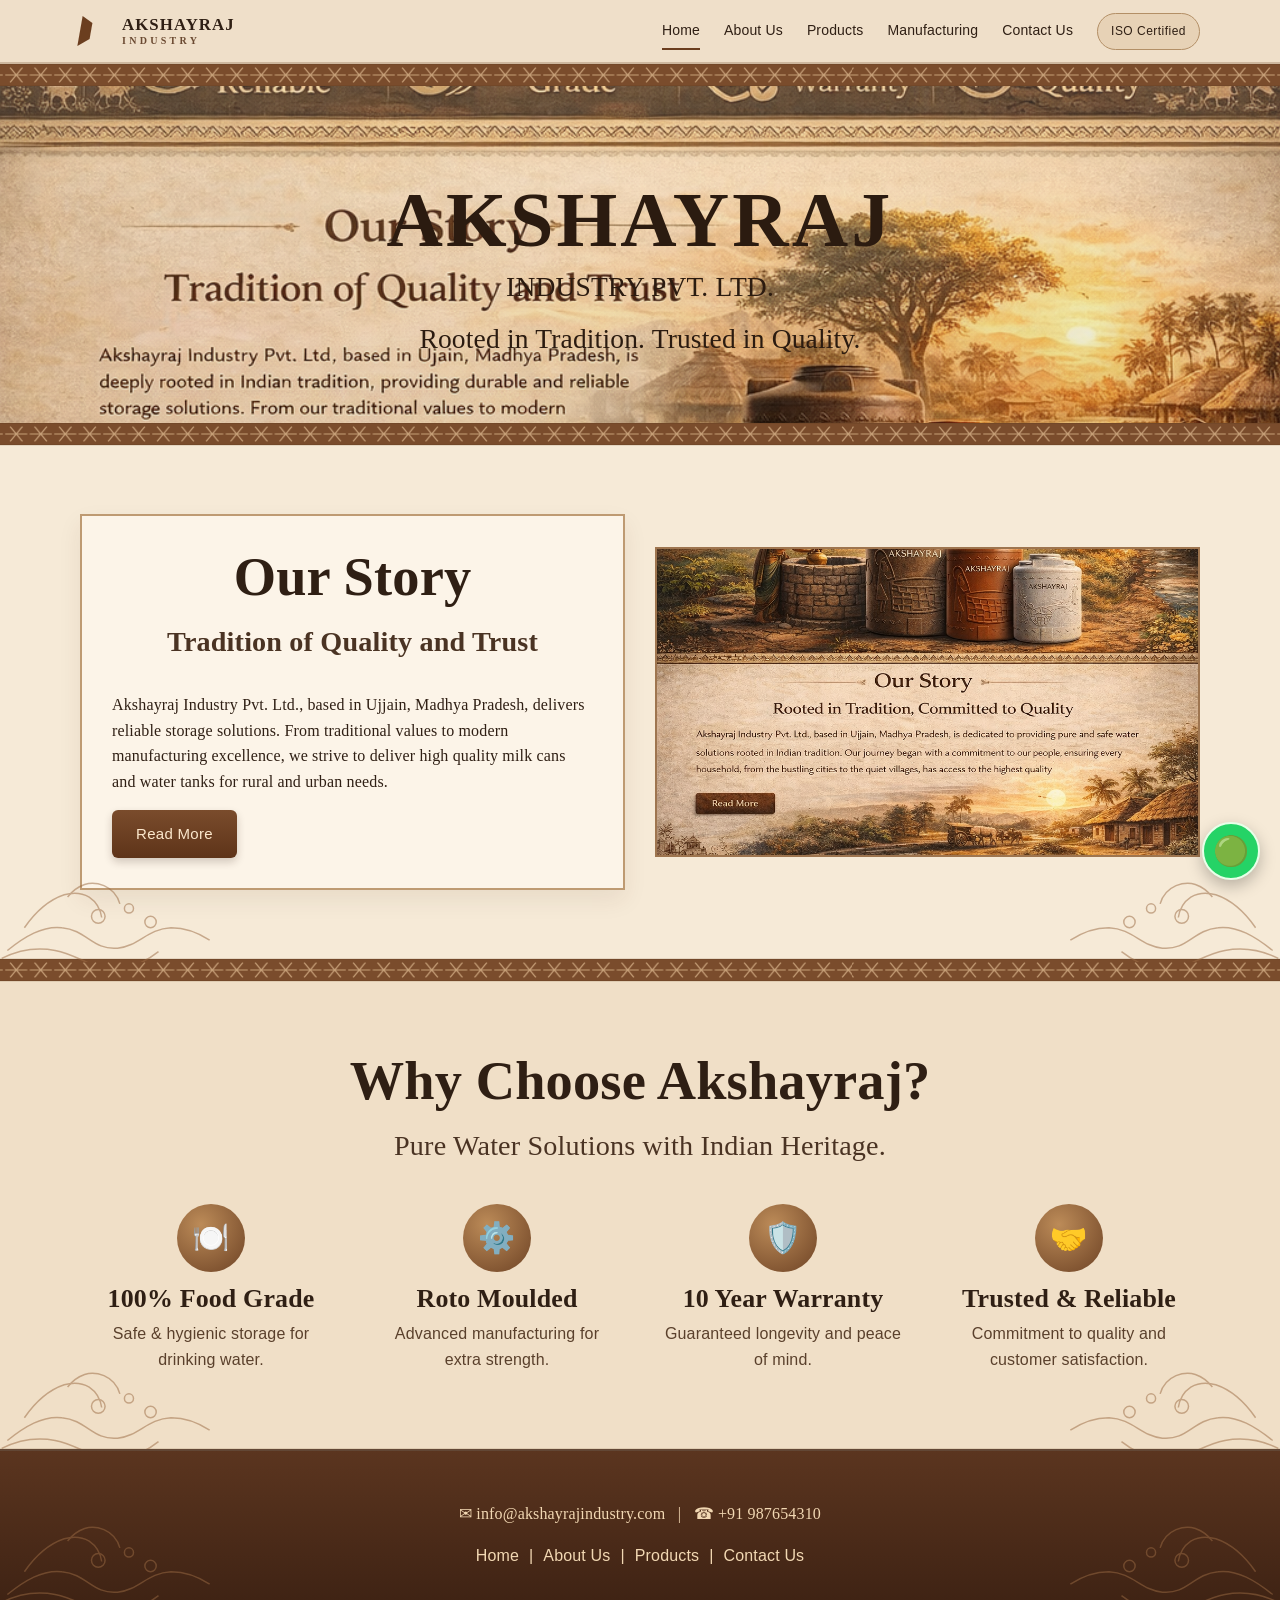
<file: index.html>
<!DOCTYPE html>
<html lang="en">
<head>
  <meta charset="UTF-8" />
  <meta name="viewport" content="width=device-width, initial-scale=1.0" />
  <meta name="description" content="Akshayraj Industry Pvt. Ltd. delivers durable water tanks and milk cans rooted in Indian values of quality and trust." />
  <meta name="keywords" content="water tanks, milk cans, roto moulding, Akshayraj Industry, food grade storage" />
  <title>Akshayraj Industry Pvt. Ltd. | Home</title>
  <link rel="stylesheet" href="assets/css/style.css" />
</head>
<body>
<header class="header">
  <div class="container">
    <a class="brand" href="index.html"><span class="brand-mark"></span><span>AKSHAYRAJ<br><small>INDUSTRY</small></span></a>
    <button class="nav-toggle" aria-label="Open menu">☰</button>
    <nav class="nav" aria-label="Primary navigation">
      <a class="active" href="index.html">Home</a><a href="about.html">About Us</a><a href="products.html">Products</a><a href="manufacturing.html">Manufacturing</a><a href="contact.html">Contact Us</a><span class="badge">ISO Certified</span>
    </nav>
  </div>
</header>
<div class="top-border"></div>
<section class="hero has-image" style="background-image:url('design-reference/Home page design image.png')">
  <div class="overlay"></div>
  <div class="container hero-content">
    <h1>AKSHAYRAJ</h1>
    <p>INDUSTRY PVT. LTD.</p>
    <p>Rooted in Tradition. Trusted in Quality.</p>
  </div>
</section>
<div class="mid-border"></div>
<main>
<section class="section">
  <div class="container story">
    <article class="panel">
      <h2 class="section-title">Our Story</h2>
      <h3 class="subtitle">Tradition of Quality and Trust</h3>
      <p>Akshayraj Industry Pvt. Ltd., based in Ujjain, Madhya Pradesh, delivers reliable storage solutions. From traditional values to modern manufacturing excellence, we strive to deliver high quality milk cans and water tanks for rural and urban needs.</p>
      <a href="about.html" class="btn">Read More</a>
    </article>
    <div class="story-image" style="background-image:url('design-reference/About page design image.png')"></div>
  </div>
</section>
<div class="mid-border"></div>
<section class="section alt">
  <div class="container">
    <h2 class="section-title">Why Choose Akshayraj?</h2>
    <p class="subtitle">Pure Water Solutions with Indian Heritage.</p>
    <div class="features">
      <div class="feature"><div class="icon">🍽️</div><h3>100% Food Grade</h3><p>Safe & hygienic storage for drinking water.</p></div>
      <div class="feature"><div class="icon">⚙️</div><h3>Roto Moulded</h3><p>Advanced manufacturing for extra strength.</p></div>
      <div class="feature"><div class="icon">🛡️</div><h3>10 Year Warranty</h3><p>Guaranteed longevity and peace of mind.</p></div>
      <div class="feature"><div class="icon">🤝</div><h3>Trusted & Reliable</h3><p>Commitment to quality and customer satisfaction.</p></div>
    </div>
  </div>
</section>
</main>
<footer class="footer">
  <div class="container">
    <p>✉ info@akshayrajindustry.com &nbsp; | &nbsp; ☎ +91 987654310</p>
    <div class="footer-nav"><a href="index.html">Home</a> | <a href="about.html">About Us</a> | <a href="products.html">Products</a> | <a href="contact.html">Contact Us</a></div>
  </div>
</footer>
<a class="whatsapp-float" href="https://wa.me/919876543210" aria-label="Chat on WhatsApp" target="_blank" rel="noopener">🟢</a>
<script src="assets/js/main.js"></script>
</body>
</html>
</file>
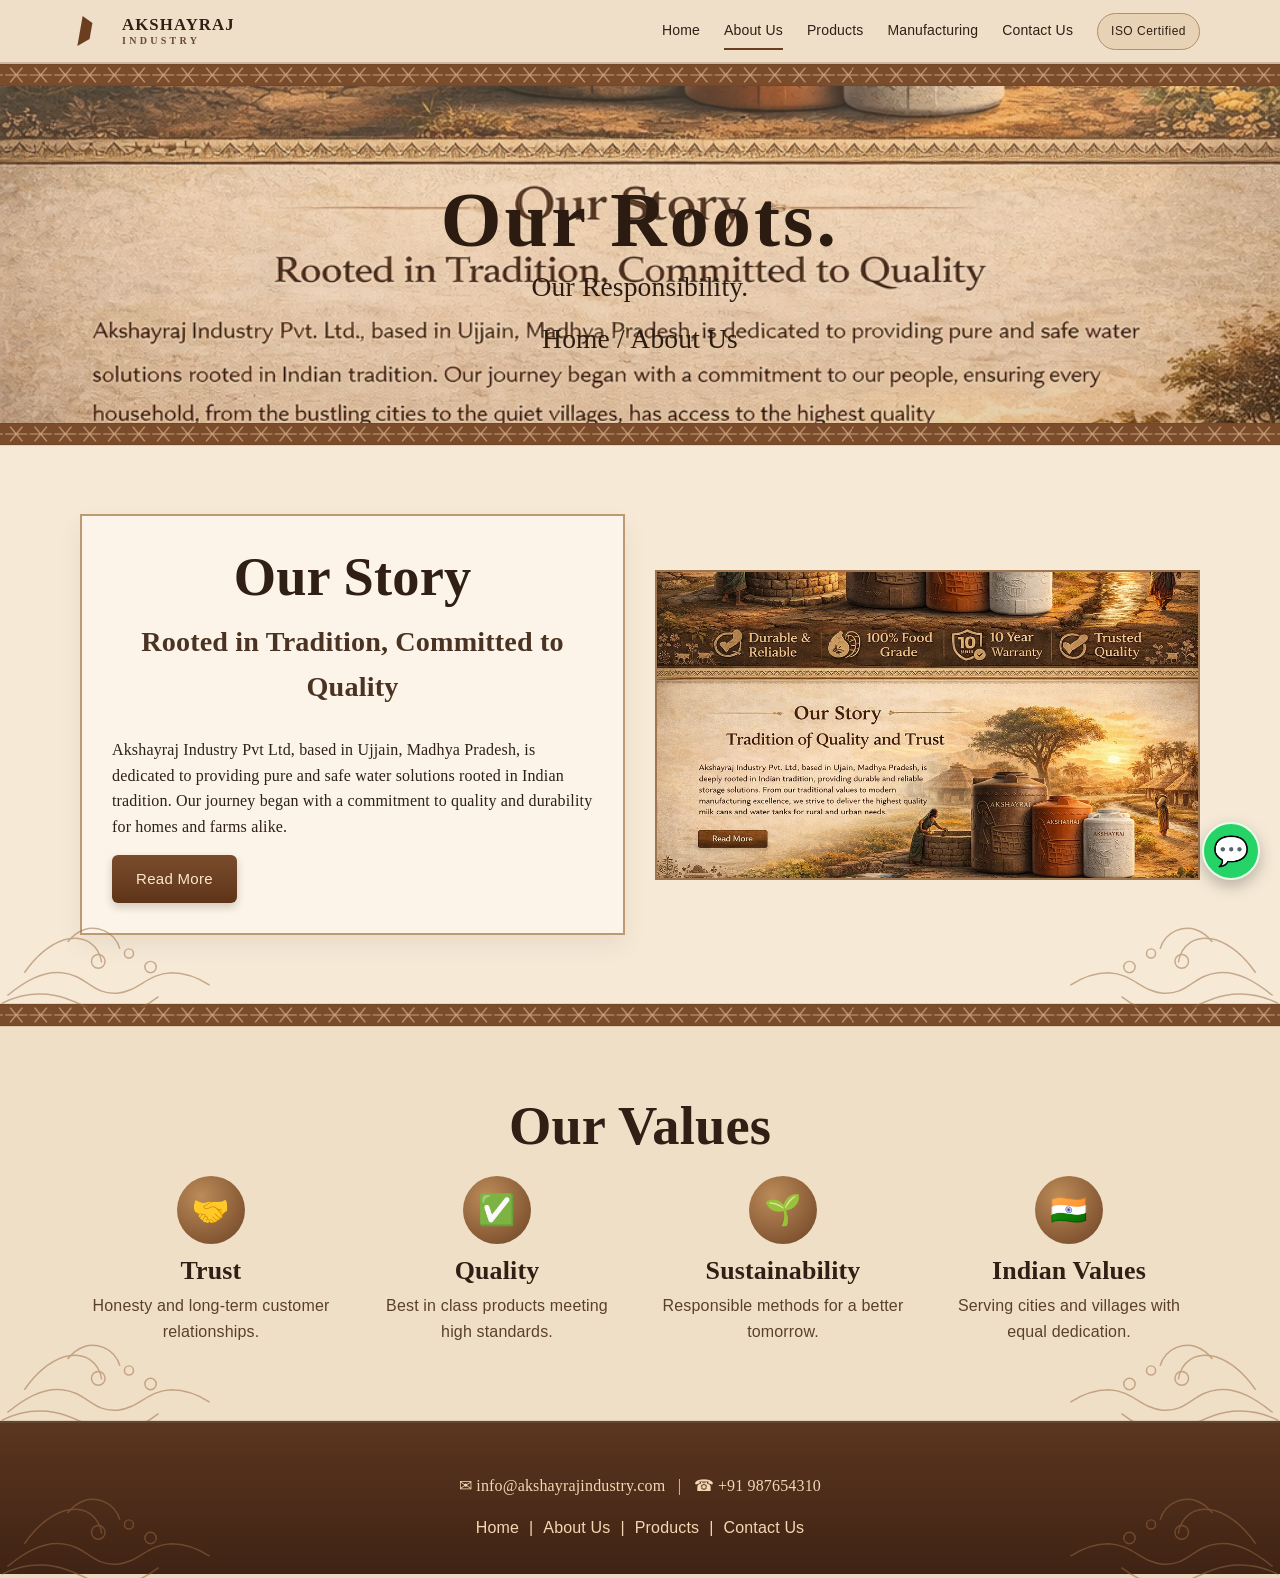
<file: about.html>
<!DOCTYPE html>
<html lang="en">
<head>
  <meta charset="UTF-8" /><meta name="viewport" content="width=device-width, initial-scale=1.0" />
  <meta name="description" content="Learn about Akshayraj Industry Pvt. Ltd. and our roots in trusted Indian manufacturing values." />
  <title>About Us | Akshayraj Industry Pvt. Ltd.</title>
  <link rel="stylesheet" href="assets/css/style.css" />
</head>
<body>
<header class="header"><div class="container"><a class="brand" href="index.html"><span class="brand-mark"></span><span>AKSHAYRAJ<br><small>INDUSTRY</small></span></a><button class="nav-toggle">☰</button><nav class="nav"><a href="index.html">Home</a><a class="active" href="about.html">About Us</a><a href="products.html">Products</a><a href="manufacturing.html">Manufacturing</a><a href="contact.html">Contact Us</a><span class="badge">ISO Certified</span></nav></div></header>
<div class="top-border"></div>
<section class="hero has-image" style="background-image:url('design-reference/About page design image.png')"><div class="overlay"></div><div class="container hero-content"><h1>Our Roots.</h1><p>Our Responsibility.</p><p>Home / About Us</p></div></section>
<div class="mid-border"></div>
<main>
<section class="section"><div class="container story"><article class="panel"><h2 class="section-title">Our Story</h2><h3 class="subtitle">Rooted in Tradition, Committed to Quality</h3><p>Akshayraj Industry Pvt Ltd, based in Ujjain, Madhya Pradesh, is dedicated to providing pure and safe water solutions rooted in Indian tradition. Our journey began with a commitment to quality and durability for homes and farms alike.</p><a href="products.html" class="btn">Read More</a></article><div class="story-image" style="background-image:url('design-reference/Home page design image.png')"></div></div></section>
<div class="mid-border"></div>
<section class="section alt"><div class="container"><h2 class="section-title">Our Values</h2><div class="features"><div class="feature"><div class="icon">🤝</div><h3>Trust</h3><p>Honesty and long-term customer relationships.</p></div><div class="feature"><div class="icon">✅</div><h3>Quality</h3><p>Best in class products meeting high standards.</p></div><div class="feature"><div class="icon">🌱</div><h3>Sustainability</h3><p>Responsible methods for a better tomorrow.</p></div><div class="feature"><div class="icon">🇮🇳</div><h3>Indian Values</h3><p>Serving cities and villages with equal dedication.</p></div></div></div></section>
</main>
<footer class="footer"><div class="container"><p>✉ info@akshayrajindustry.com &nbsp; | &nbsp; ☎ +91 987654310</p><div class="footer-nav"><a href="index.html">Home</a> | <a href="about.html">About Us</a> | <a href="products.html">Products</a> | <a href="contact.html">Contact Us</a></div></div></footer>
<a class="whatsapp-float" href="https://wa.me/919876543210" target="_blank" rel="noopener">💬</a>
<script src="assets/js/main.js"></script>
</body></html>
</file>
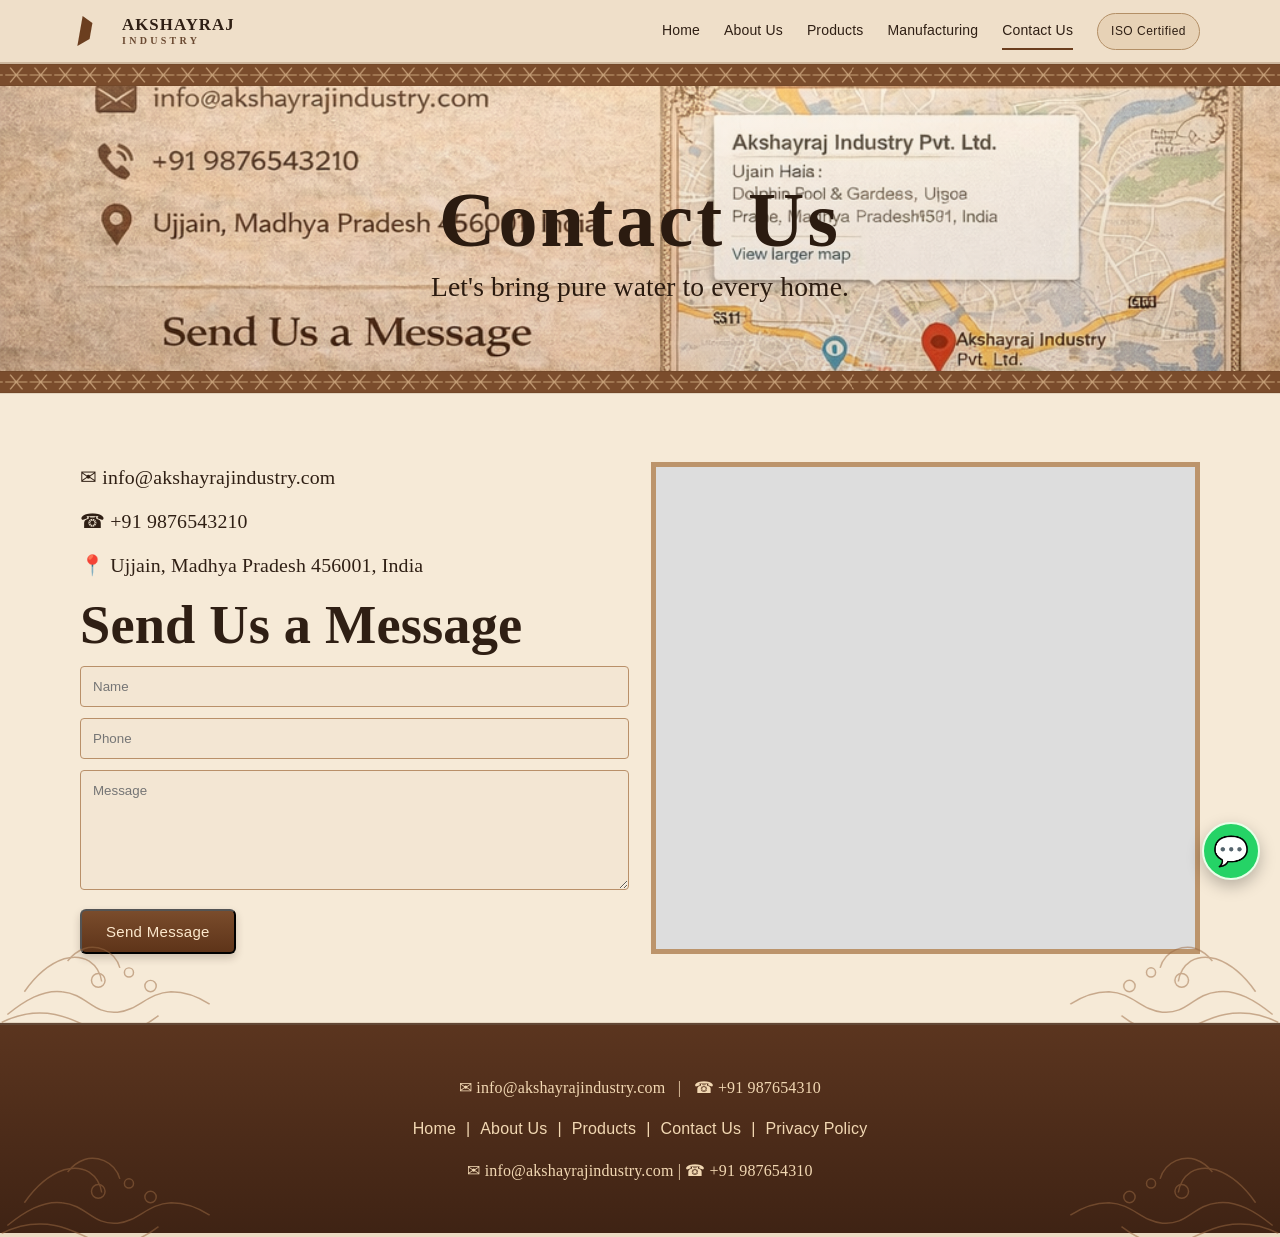
<file: contact.html>
<!DOCTYPE html>
<html lang="en"><head><meta charset="UTF-8" /><meta name="viewport" content="width=device-width, initial-scale=1.0" />
<meta name="description" content="Contact Akshayraj Industry Pvt. Ltd. for water tank and dairy storage product inquiries." />
<title>Contact Us | Akshayraj Industry Pvt. Ltd.</title><link rel="stylesheet" href="assets/css/style.css" /></head>
<body>
<header class="header"><div class="container"><a class="brand" href="index.html"><span class="brand-mark"></span><span>AKSHAYRAJ<br><small>INDUSTRY</small></span></a><button class="nav-toggle">☰</button><nav class="nav"><a href="index.html">Home</a><a href="about.html">About Us</a><a href="products.html">Products</a><a href="manufacturing.html">Manufacturing</a><a class="active" href="contact.html">Contact Us</a><span class="badge">ISO Certified</span></nav></div></header>
<div class="top-border"></div>
<section class="hero has-image" style="background-image:url('design-reference/Contact page design image.png')"><div class="overlay"></div><div class="container hero-content"><h1>Contact Us</h1><p>Let's bring pure water to every home.</p></div></section>
<div class="mid-border"></div>
<main>
<section class="section"><div class="container contact-grid"><div><div class="contact-list"><div>✉ info@akshayrajindustry.com</div><div>☎ +91 9876543210</div><div>📍 Ujjain, Madhya Pradesh 456001, India</div></div><h2 class="section-title" style="text-align:left">Send Us a Message</h2><form class="form" action="send-mail.php" method="post"><input type="text" name="name" placeholder="Name" required /><input type="tel" name="phone" placeholder="Phone" required /><textarea name="message" placeholder="Message" required></textarea><button class="btn" type="submit">Send Message</button></form></div><div class="map"><iframe src="https://maps.google.com/maps?q=Ujjain%20Madhya%20Pradesh&t=&z=13&ie=UTF8&iwloc=&output=embed" loading="lazy" referrerpolicy="no-referrer-when-downgrade"></iframe></div></div></section>
</main>
<footer class="footer"><div class="container"><p>✉ info@akshayrajindustry.com &nbsp; | &nbsp; ☎ +91 987654310</p><div class="footer-nav"><a href="index.html">Home</a> | <a href="about.html">About Us</a> | <a href="products.html">Products</a> | <a href="contact.html">Contact Us</a> | <a href="#">Privacy Policy</a></div><p>✉ info@akshayrajindustry.com | ☎ +91 987654310</p></div></footer>
<a class="whatsapp-float" href="https://wa.me/919876543210" target="_blank" rel="noopener">💬</a>
<script src="assets/js/main.js"></script>
</body></html>
</file>
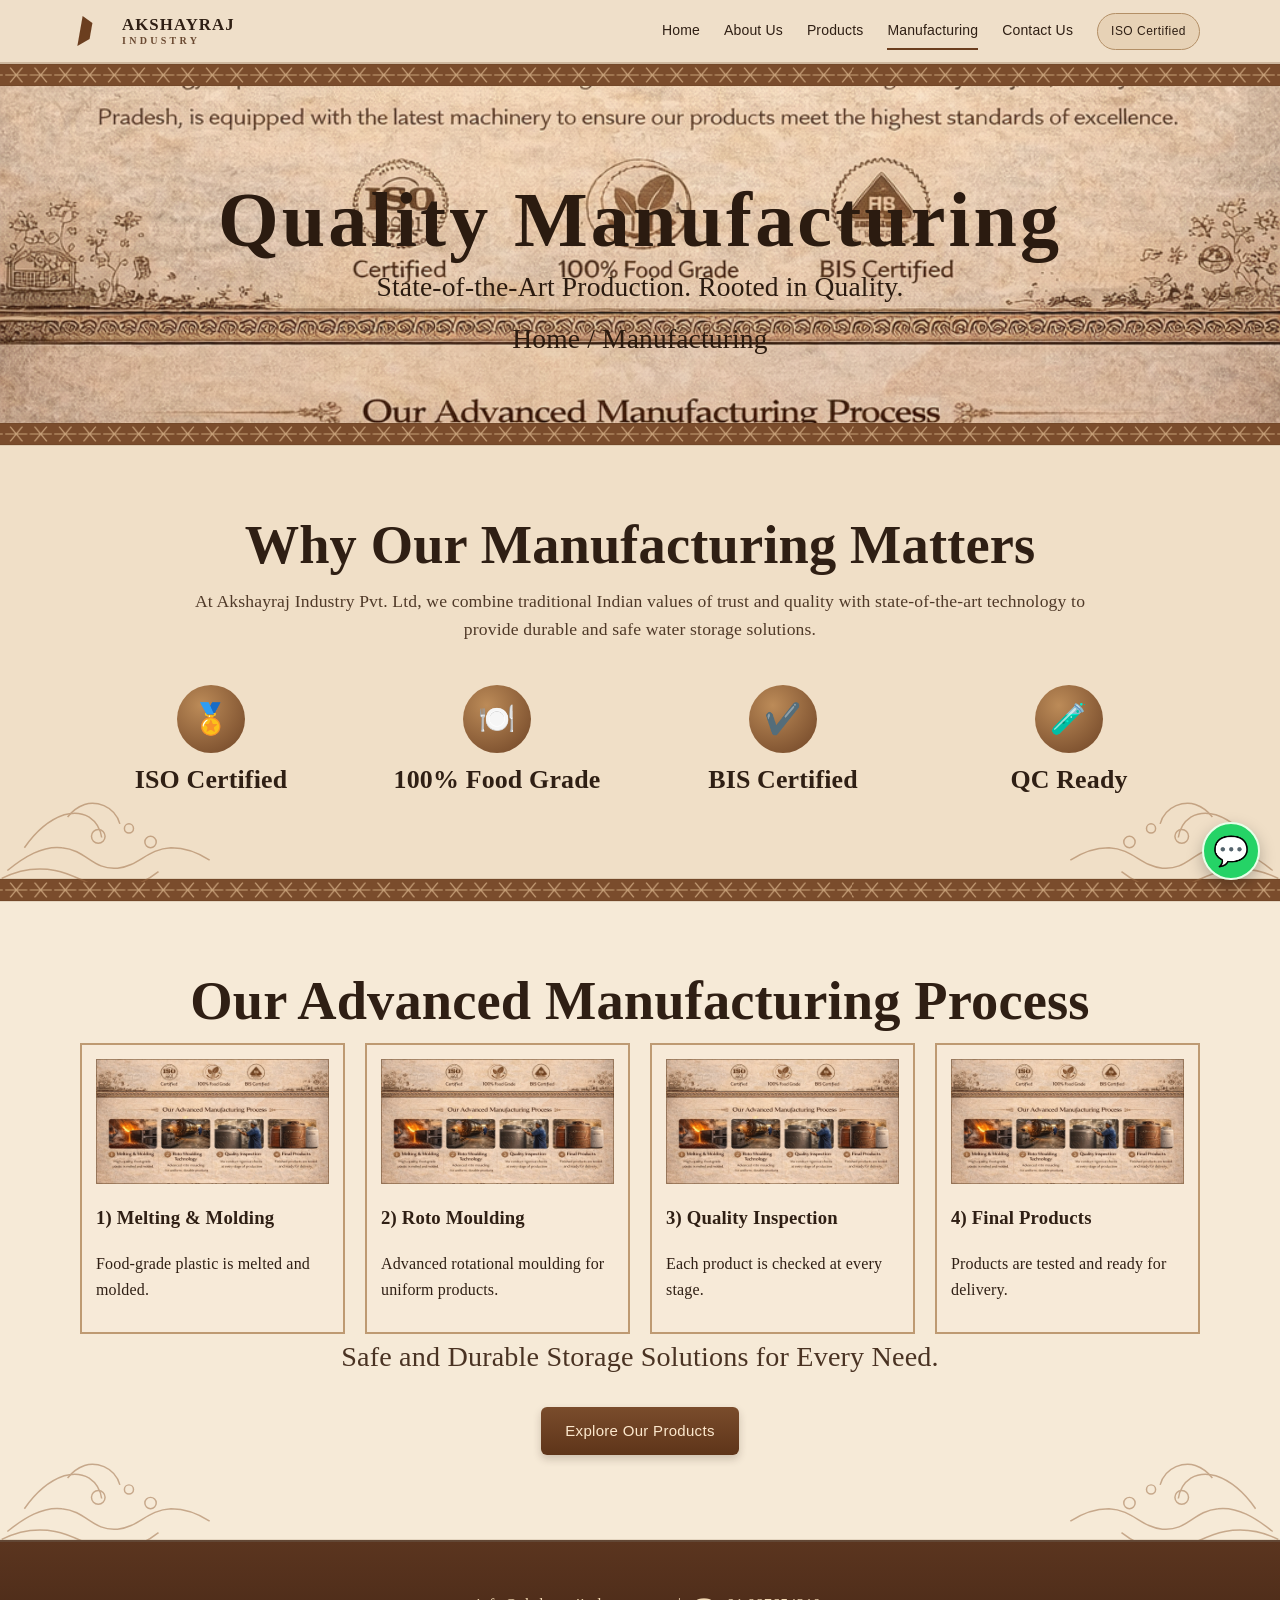
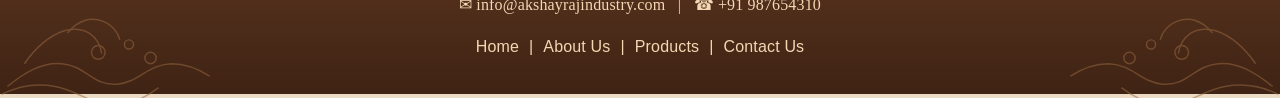
<file: manufacturing.html>
<!DOCTYPE html>
<html lang="en"><head><meta charset="UTF-8" /><meta name="viewport" content="width=device-width, initial-scale=1.0" />
<meta name="description" content="State-of-the-art manufacturing from Akshayraj Industry Pvt. Ltd. ensuring durable, food-grade storage products." />
<title>Manufacturing | Akshayraj Industry Pvt. Ltd.</title><link rel="stylesheet" href="assets/css/style.css" /></head>
<body>
<header class="header"><div class="container"><a class="brand" href="index.html"><span class="brand-mark"></span><span>AKSHAYRAJ<br><small>INDUSTRY</small></span></a><button class="nav-toggle">☰</button><nav class="nav"><a href="index.html">Home</a><a href="about.html">About Us</a><a href="products.html">Products</a><a class="active" href="manufacturing.html">Manufacturing</a><a href="contact.html">Contact Us</a><span class="badge">ISO Certified</span></nav></div></header>
<div class="top-border"></div>
<section class="hero has-image" style="background-image:url('design-reference/Manufacturing page design image.png')"><div class="overlay"></div><div class="container hero-content"><h1>Quality Manufacturing</h1><p>State-of-the-Art Production. Rooted in Quality.</p><p>Home / Manufacturing</p></div></section>
<div class="mid-border"></div>
<main>
<section class="section alt"><div class="container"><h2 class="section-title">Why Our Manufacturing Matters</h2><p class="lead">At Akshayraj Industry Pvt. Ltd, we combine traditional Indian values of trust and quality with state-of-the-art technology to provide durable and safe water storage solutions.</p><div class="features"><div class="feature"><div class="icon">🏅</div><h3>ISO Certified</h3></div><div class="feature"><div class="icon">🍽️</div><h3>100% Food Grade</h3></div><div class="feature"><div class="icon">✔️</div><h3>BIS Certified</h3></div><div class="feature"><div class="icon">🧪</div><h3>QC Ready</h3></div></div></div></section>
<div class="mid-border"></div>
<section class="section"><div class="container"><h2 class="section-title">Our Advanced Manufacturing Process</h2><div class="process-grid"><article class="step"><div class="thumb" style="background-image:url('design-reference/Manufacturing page design image.png');background-position:4% 68%"></div><h3>1) Melting & Molding</h3><p>Food-grade plastic is melted and molded.</p></article><article class="step"><div class="thumb" style="background-image:url('design-reference/Manufacturing page design image.png');background-position:31% 68%"></div><h3>2) Roto Moulding</h3><p>Advanced rotational moulding for uniform products.</p></article><article class="step"><div class="thumb" style="background-image:url('design-reference/Manufacturing page design image.png');background-position:52% 68%"></div><h3>3) Quality Inspection</h3><p>Each product is checked at every stage.</p></article><article class="step"><div class="thumb" style="background-image:url('design-reference/Manufacturing page design image.png');background-position:83% 68%"></div><h3>4) Final Products</h3><p>Products are tested and ready for delivery.</p></article></div><p class="subtitle">Safe and Durable Storage Solutions for Every Need.</p><p style="text-align:center"><a href="products.html" class="btn">Explore Our Products</a></p></div></section>
</main>
<footer class="footer"><div class="container"><p>✉ info@akshayrajindustry.com &nbsp; | &nbsp; ☎ +91 987654310</p><div class="footer-nav"><a href="index.html">Home</a> | <a href="about.html">About Us</a> | <a href="products.html">Products</a> | <a href="contact.html">Contact Us</a></div></div></footer>
<a class="whatsapp-float" href="https://wa.me/919876543210" target="_blank" rel="noopener">💬</a>
<script src="assets/js/main.js"></script>
</body></html>
</file>
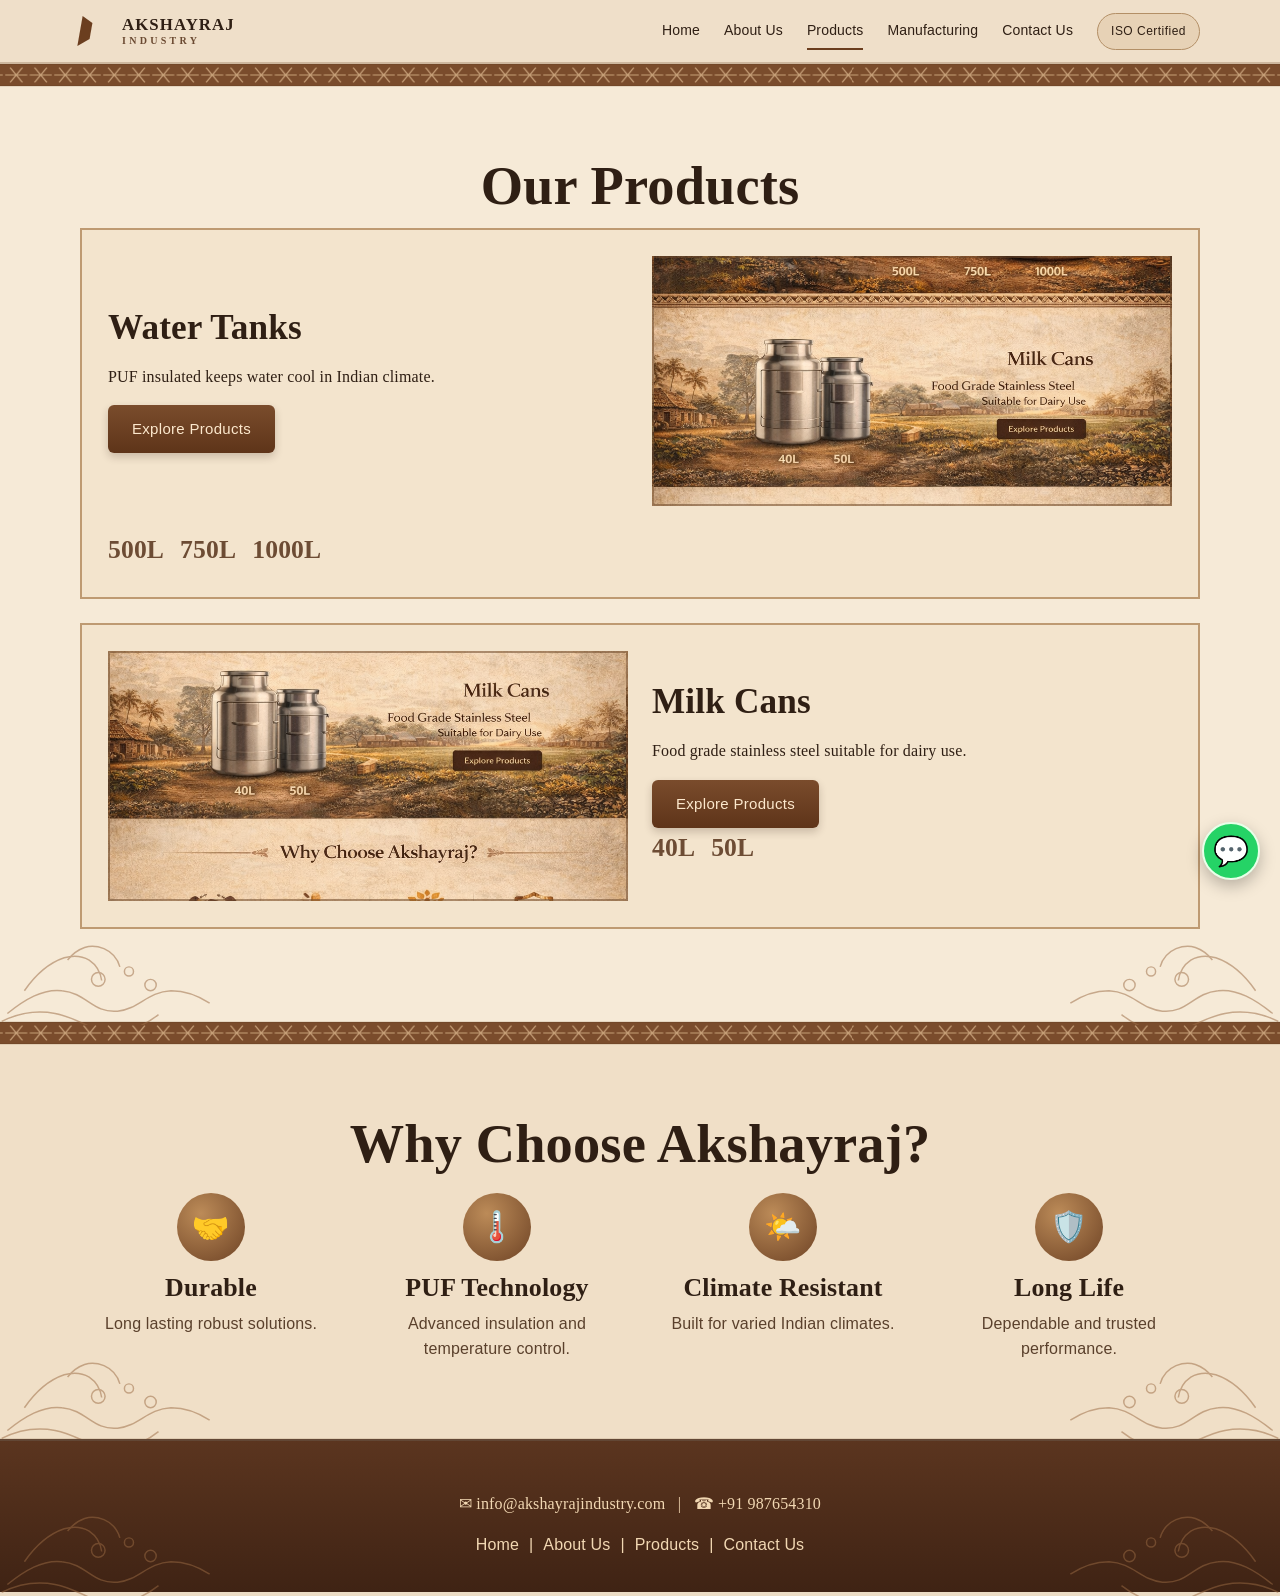
<file: products.html>
<!DOCTYPE html>
<html lang="en"><head><meta charset="UTF-8" /><meta name="viewport" content="width=device-width, initial-scale=1.0" />
<meta name="description" content="Explore Akshayraj water tanks and milk cans designed for durability, food safety and climate resistance." />
<title>Products | Akshayraj Industry Pvt. Ltd.</title><link rel="stylesheet" href="assets/css/style.css" /></head>
<body>
<header class="header"><div class="container"><a class="brand" href="index.html"><span class="brand-mark"></span><span>AKSHAYRAJ<br><small>INDUSTRY</small></span></a><button class="nav-toggle">☰</button><nav class="nav"><a href="index.html">Home</a><a href="about.html">About Us</a><a class="active" href="products.html">Products</a><a href="manufacturing.html">Manufacturing</a><a href="contact.html">Contact Us</a><span class="badge">ISO Certified</span></nav></div></header>
<div class="top-border"></div>
<main>
<section class="section"><div class="container"><h1 class="section-title">Our Products</h1>
<div class="product-row"><div class="product-meta"><h3>Water Tanks</h3><p>PUF insulated keeps water cool in Indian climate.</p><a class="btn" href="contact.html">Explore Products</a></div><div class="image" style="background-image:url('design-reference/Products page design image.png')"></div><div class="product-sizes"><span>500L</span><span>750L</span><span>1000L</span></div></div>
<div class="product-row"><div class="image" style="background-image:url('design-reference/Products page design image.png');background-position:45% 62%"></div><div class="product-meta"><h3>Milk Cans</h3><p>Food grade stainless steel suitable for dairy use.</p><a class="btn" href="contact.html">Explore Products</a><div class="product-sizes"><span>40L</span><span>50L</span></div></div></div>
</div></section>
<div class="mid-border"></div>
<section class="section alt"><div class="container"><h2 class="section-title">Why Choose Akshayraj?</h2><div class="features"><div class="feature"><div class="icon">🤝</div><h3>Durable</h3><p>Long lasting robust solutions.</p></div><div class="feature"><div class="icon">🌡️</div><h3>PUF Technology</h3><p>Advanced insulation and temperature control.</p></div><div class="feature"><div class="icon">🌤️</div><h3>Climate Resistant</h3><p>Built for varied Indian climates.</p></div><div class="feature"><div class="icon">🛡️</div><h3>Long Life</h3><p>Dependable and trusted performance.</p></div></div></div></section>
</main>
<footer class="footer"><div class="container"><p>✉ info@akshayrajindustry.com &nbsp; | &nbsp; ☎ +91 987654310</p><div class="footer-nav"><a href="index.html">Home</a> | <a href="about.html">About Us</a> | <a href="products.html">Products</a> | <a href="contact.html">Contact Us</a></div></div></footer>
<a class="whatsapp-float" href="https://wa.me/919876543210" target="_blank" rel="noopener">💬</a>
<script src="assets/js/main.js"></script>
</body></html>
</file>
<file: assets/css/style.css>
:root{
  --bg:#ecdcc5;
  --paper:#f6ead7;
  --paper-alt:#f0dfc7;
  --text:#2f1f14;
  --muted:#6a4931;
  --accent:#6b3e1f;
  --accent-2:#9d683b;
  --line:#be9a72;
  --line-strong:#9e754f;
}

*{box-sizing:border-box}

body{
  margin:0;
  font-family:Georgia,"Times New Roman",serif;
  background:var(--bg);
  color:var(--text);
  line-height:1.6;
  letter-spacing:.01em;
}

a{text-decoration:none;color:inherit}

.container{width:min(1120px,92%);margin-inline:auto}

.top-border,.mid-border{
  height:22px;
  background:url('../svg/border-pattern.svg') repeat-x center/auto 22px;
  border-top:1px solid rgba(93,61,35,.25);
  border-bottom:1px solid rgba(93,61,35,.25);
}

.header{
  background:#efdfc9;
  position:sticky;
  top:0;
  z-index:20;
  border-bottom:2px solid rgba(116,79,49,.28);
}

.header .container{
  display:flex;
  align-items:center;
  justify-content:space-between;
  padding:12px 0;
  gap:22px;
}

.brand{
  display:flex;
  align-items:center;
  gap:12px;
  font-weight:700;
  letter-spacing:1.1px;
  font-size:1.05rem;
  line-height:1.2;
}

.brand-mark{
  width:30px;
  height:30px;
  border-left:11px solid var(--accent);
  border-right:8px solid transparent;
  border-top:7px solid transparent;
  border-bottom:7px solid transparent;
  transform:skewX(-10deg);
}

.brand small{display:block;font-size:10px;letter-spacing:3.3px;color:var(--muted)}

.nav-toggle{border:1px solid var(--line);padding:7px 11px;background:transparent;border-radius:6px}

.nav{display:none;gap:24px;align-items:center;font-family:"Trebuchet MS",Arial,sans-serif;font-size:14px}

.nav a{padding:7px 0;border-bottom:2px solid transparent}

.nav a.active,.nav a:hover{border-color:var(--accent)}

.badge{
  padding:8px 13px;
  border:1.5px solid #b38f66;
  border-radius:999px;
  font-size:12px;
  letter-spacing:.04em;
  background:#e7d2b6;
  font-family:"Trebuchet MS",Arial,sans-serif;
}

.hero{position:relative;color:#2b1b10}

.hero .overlay{position:absolute;inset:0;background:linear-gradient(to bottom,rgba(247,228,194,.2),rgba(75,40,15,.11))}

.hero-content{position:relative;padding:86px 0 62px;text-align:center}

.hero.has-image{background-size:cover;background-position:center}

.hero h1{
  font-size:clamp(2.4rem,6.1vw,4.95rem);
  margin:.08em 0 .06em;
  letter-spacing:.04em;
  line-height:1.05;
}

.hero p{
  font-size:clamp(1.08rem,2.15vw,1.85rem);
  margin:0;
}

.hero p + p{margin-top:8px}

.section{
  padding:68px 0;
  position:relative;
  background:var(--paper);
  border-top:1px solid rgba(120,84,52,.14);
  border-bottom:1px solid rgba(120,84,52,.14);
}

.section.alt{background:var(--paper-alt)}

.section-title{
  text-align:center;
  font-size:clamp(2rem,4.5vw,3.4rem);
  margin:0 0 10px;
  line-height:1.15;
}

.subtitle{
  text-align:center;
  font-size:clamp(1.12rem,2.2vw,2.05rem);
  color:#4a3323;
  margin:0 0 28px;
}

.section p.lead{
  text-align:center;
  max-width:920px;
  margin:0 auto 34px;
  color:#4f3928;
  font-size:1.1rem;
}

.story{display:grid;grid-template-columns:1fr;gap:30px;align-items:center}

.story .panel{
  background:rgba(255,250,241,.65);
  padding:30px;
  border:2px solid var(--line);
  box-shadow:0 10px 22px rgba(71,44,24,.08);
}

.story-image{min-height:310px;border:2px solid var(--line-strong);background-size:cover;background-position:center}

.btn{
  display:inline-block;
  background:linear-gradient(#7a4c2c,#5e3419);
  color:#fce8cd;
  padding:12px 24px;
  border-radius:6px;
  font-family:"Trebuchet MS",Arial,sans-serif;
  font-size:15px;
  letter-spacing:.02em;
  box-shadow:0 4px 8px rgba(40,20,8,.2);
}

.features{display:grid;grid-template-columns:repeat(2,1fr);gap:24px;text-align:center}

.feature{padding:8px 10px}

.icon{width:68px;height:68px;border-radius:50%;margin:0 auto 11px;background:radial-gradient(circle at 35% 30%,#bc8b58,#6e4325);color:#f9e0bf;display:grid;place-items:center;font-size:30px}

.feature h3{margin:7px 0 7px;font-size:1.62rem;line-height:1.2}

.feature p{margin:0;color:#5a402c;font-family:"Trebuchet MS",Arial,sans-serif;font-size:1rem}

.product-row{
  display:grid;
  grid-template-columns:1fr;
  gap:24px;
  align-items:center;
  background:rgba(242,225,198,.6);
  border:2px solid var(--line);
  padding:26px;
  margin-bottom:24px;
}

.product-row .image{min-height:250px;background-size:cover;background-position:center;border:2px solid rgba(109,74,43,.55)}

.product-meta h3{font-size:2.2rem;margin:0 0 12px;line-height:1.1}

.product-sizes{display:flex;gap:16px;font-size:1.6rem;font-weight:700;color:#6d4c34}

.process-grid{display:grid;grid-template-columns:1fr;gap:20px}

.step{background:#f7ead8;border:2px solid var(--line);padding:14px}

.step .thumb{height:125px;background-size:cover;background-position:center;margin-bottom:10px;border:1.5px solid rgba(109,74,43,.5)}

.contact-grid{display:grid;grid-template-columns:1fr;gap:22px}

.contact-list{font-size:1.24rem}

.contact-list div{margin-bottom:12px}

.form input,.form textarea{
  width:100%;
  padding:12px;
  border:1.5px solid #b99069;
  border-radius:4px;
  background:#f3e6d3;
  margin-bottom:11px;
  font-family:"Trebuchet MS",Arial,sans-serif;
}

.form textarea{height:120px}

.map{border:5px solid #bc946b;min-height:320px;background:#ddd}

.map iframe{width:100%;height:100%;border:0;min-height:310px}

.footer{background:linear-gradient(#5b351f,#3f2314);color:#f2d8b3;padding:34px 0;position:relative;border-top:2px solid rgba(255,234,202,.18)}

.footer::before,.section::before{
  content:"";
  position:absolute;
  left:-4px;
  bottom:-4px;
  width:250px;
  height:114px;
  background:url('../svg/heritage-corner.svg') no-repeat left bottom/contain;
  opacity:.93;
}

.footer::after,.section::after{
  content:"";
  position:absolute;
  right:-4px;
  bottom:-4px;
  width:250px;
  height:114px;
  background:url('../svg/heritage-corner.svg') no-repeat right bottom/contain;
  transform:scaleX(-1);
  opacity:.93;
}

.footer .container{position:relative;z-index:1;text-align:center}

.footer-nav{display:flex;justify-content:center;gap:10px;flex-wrap:wrap;font-family:"Trebuchet MS",Arial,sans-serif}

.whatsapp-float{position:fixed;right:20px;bottom:20px;width:58px;height:58px;background:#25D366;color:white;border-radius:50%;display:grid;place-items:center;font-size:29px;box-shadow:0 6px 16px rgba(0,0,0,.25);z-index:30;border:2px solid #e7ffe8}

@media (min-width:760px){
  .nav-toggle{display:none}
  .nav{display:flex}
  .story{grid-template-columns:1fr 1fr}
  .features{grid-template-columns:repeat(4,1fr)}
  .product-row{grid-template-columns:1fr 1fr}
  .process-grid{grid-template-columns:repeat(4,1fr)}
  .contact-grid{grid-template-columns:1fr 1fr}
}

@media (max-width:759px){
  .hero-content{padding:68px 0 48px}
  .section{padding:56px 0}
  .section::before,.section::after,.footer::before,.footer::after{width:170px;height:76px;opacity:.78}
  .story .panel{padding:24px}
  .nav.open{display:flex;position:absolute;top:68px;left:4%;right:4%;padding:12px;background:#f2e4cf;border:1.5px solid var(--line);flex-direction:column}
}
</file>
